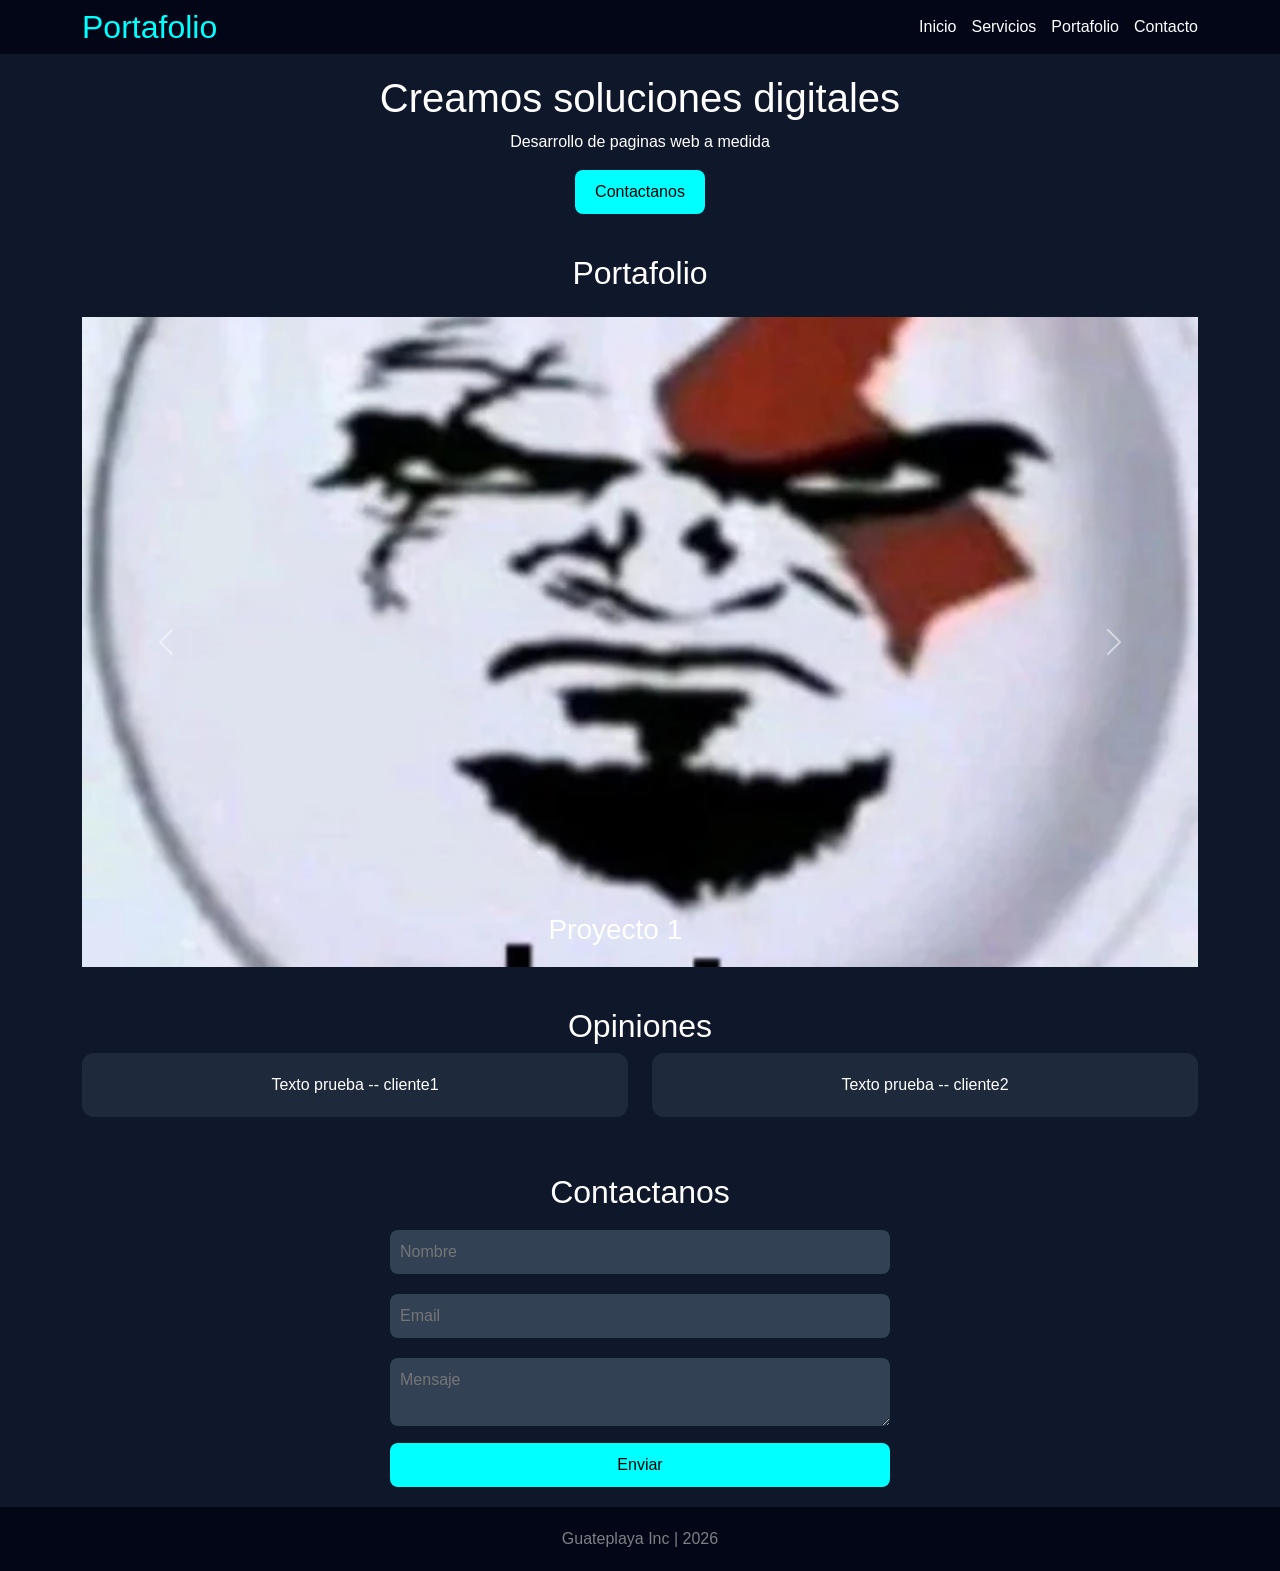
<file: Pag_Portafolio/index.html>
<!DOCTYPE html>
<html lang="es">
<head>
    <meta charset="UTF-8">
    <meta http-equiv="refresh" content="0; url=HTML/Pag_principal.html">
    <title>Redirigiendo...</title>
</head>
<body>
    <p>Redirigiendo...</p>
</body>
</html>
</file>
<file: Pag_Portafolio/CSS/Estilos.css>
.mi-portafolio {
    margin: 0;
    font-family: Arial, sans-serif;
    background: #0f172a;
    color: white;
}

/* Navbar */
.mi-portafolio nav {
    background: #020617;
}

.Text_barra {
    color: cyan;
}

.mi-portafolio nav a {
    color: white;
    margin-left: 15px;
    text-decoration: none;
}

.mi-portafolio nav a:hover {
    color: cyan;
}

/* Secciones */
.mi-portafolio section {
    padding: 20px 20px;
    text-align: center;
}

.Contacto h1 {
    font-size: 40px;
}

/* Botones */
.mi-btn {
    background: cyan;
    padding: 10px 20px;
    border: none;
    cursor: pointer;
    border-radius: 8px;
}

/* Cards */
.mi-card {
    background: #1e293b;
    padding: 20px;
    border-radius: 12px;
}

/* Carrusel */
.Carrusel {
    position: relative;
    max-width: 600px;
    margin: auto;
}

.Carrusel img {
    width: 100%;
    border-radius: 12px;
    transition: opacity 0.5s ease;
}

.Carrusel button {
    position: absolute;
    top: 50%;
    transform: translateY(-50%);
    background: rgba(0,0,0,0.5);
    border: none;
    color: white;
    padding: 10px;
    cursor: pointer;
}

#antes { left: 0; }
#despues { right: 0; }

/* Formulario */
.mi-portafolio input,
.mi-portafolio textarea {
    width: 100%;
    padding: 10px;
    margin: 10px 0;
    border-radius: 8px;
    border: none;
    background: #334155;
    color: white;
}

/* Footer */
footer {
    background: #020617;
    padding: 20px;
    text-align: center;
    color: gray;
}

/* Overlay */
.Carrusel_overlay {
    position: absolute;
    top: 0;
    left: 0;
    height: 100%;
    width: 40%;
    background: linear-gradient(to right, rgba(2,6,23,0.9), rgba(2,6,23,0.4), transparent);
    display: flex;
    flex-direction: column;
    justify-content: center;
    padding: 20px;
    border-top-left-radius: 12px;
    border-bottom-left-radius: 12px;
}

.Carrusel_overlay h3 {
    color: cyan;
    margin-bottom: 10px;
}

.Carrusel_overlay p {
    color: #cbd5f5;
    font-size: 14px;
}

.mi-img {
    height: 650px;
    object-fit: cover;
}

.carousel-item {
    position: relative;
}

.mi-overlay {
    position: absolute;
    top: 45%;
    left: 40%;
    height: 100%;
    width: 40%;

    z-index: 2;

    display: flex;
    align-items: center;
    padding: 20px;
}
</file>
